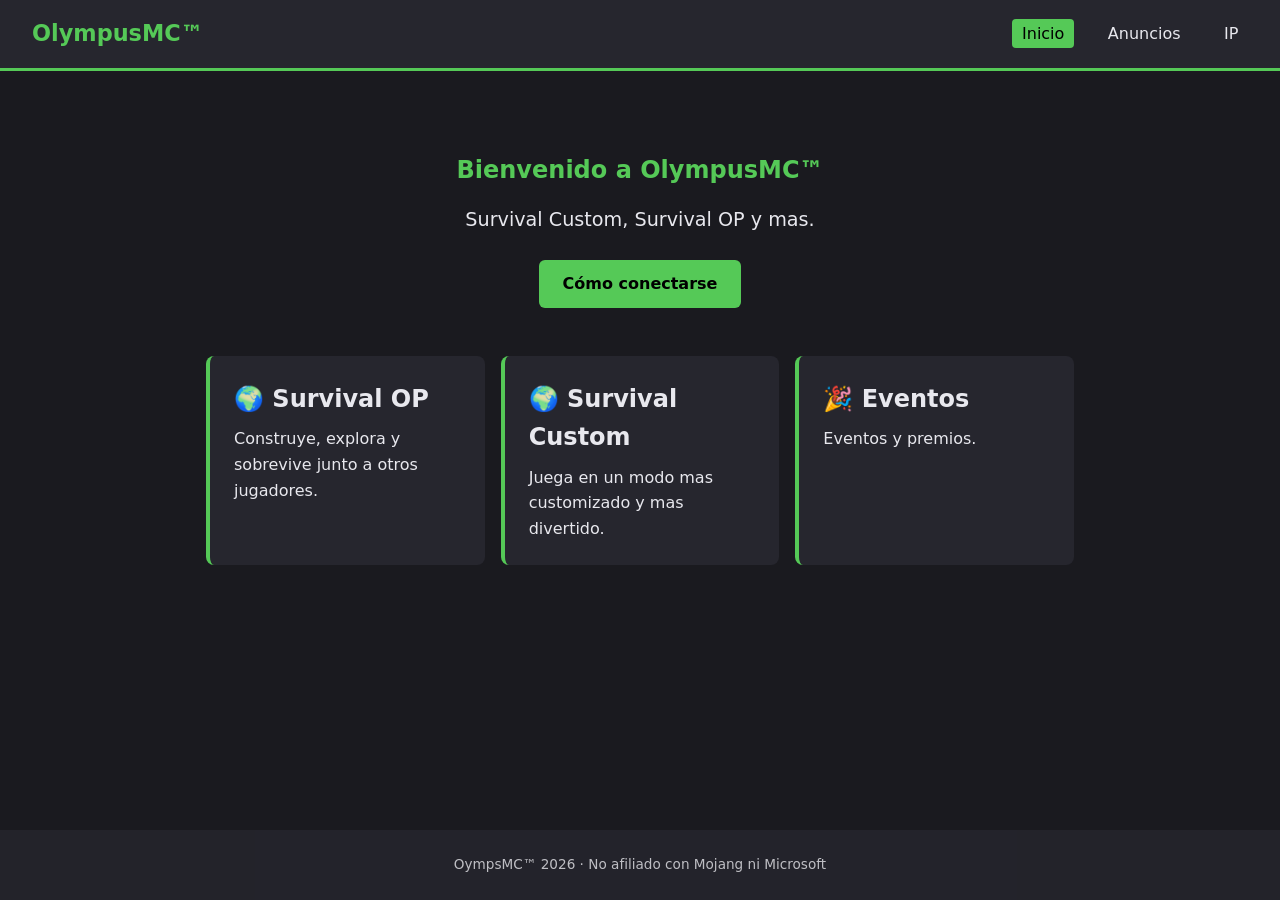
<file: docs/index.html>
<!DOCTYPE html>
<html lang="es">
<head>
    <meta charset="UTF-8">
    <meta name="viewport" content="width=device-width, initial-scale=1">
    <title>Inicio | Minecraft</title>
    <link rel="stylesheet" href="static/style.css">
</head>
<body>
    <header class="cabecera">
        <a class="logo" href="index.html">OlympusMC™</a>
        <nav>
            <a href="index.html" class="activo">Inicio</a>
            <a href="anuncios/index.html" class="">Anuncios</a>
            <a href="ip/index.html" class="">IP</a>
        </nav>
    </header>

    <main class="contenedor">
        
<section class="hero">
    <h1>Bienvenido a OlympusMC™</h1>
    <p>Survival Custom, Survival OP y mas.</p>
    <a class="boton" href="ip/index.html">Cómo conectarse</a>
</section>

<section class="tarjetas">
    <article class="tarjeta">
        <h2>🌍 Survival OP</h2>
        <p>Construye, explora y sobrevive junto a otros jugadores.</p>
    </article>
    <article class="tarjeta">
        <h2>🌍 Survival Custom</h2>
        <p>Juega en un modo mas customizado y mas divertido.</p>
    </article>
    <article class="tarjeta">
        <h2>🎉 Eventos</h2>
        <p>Eventos y premios.</p>
    </article>
</section>

    </main>

    <footer class="pie">
        <p>OympsMC™ 2026 · No afiliado con Mojang ni Microsoft</p>
    </footer>
</body>
</html>
</file>
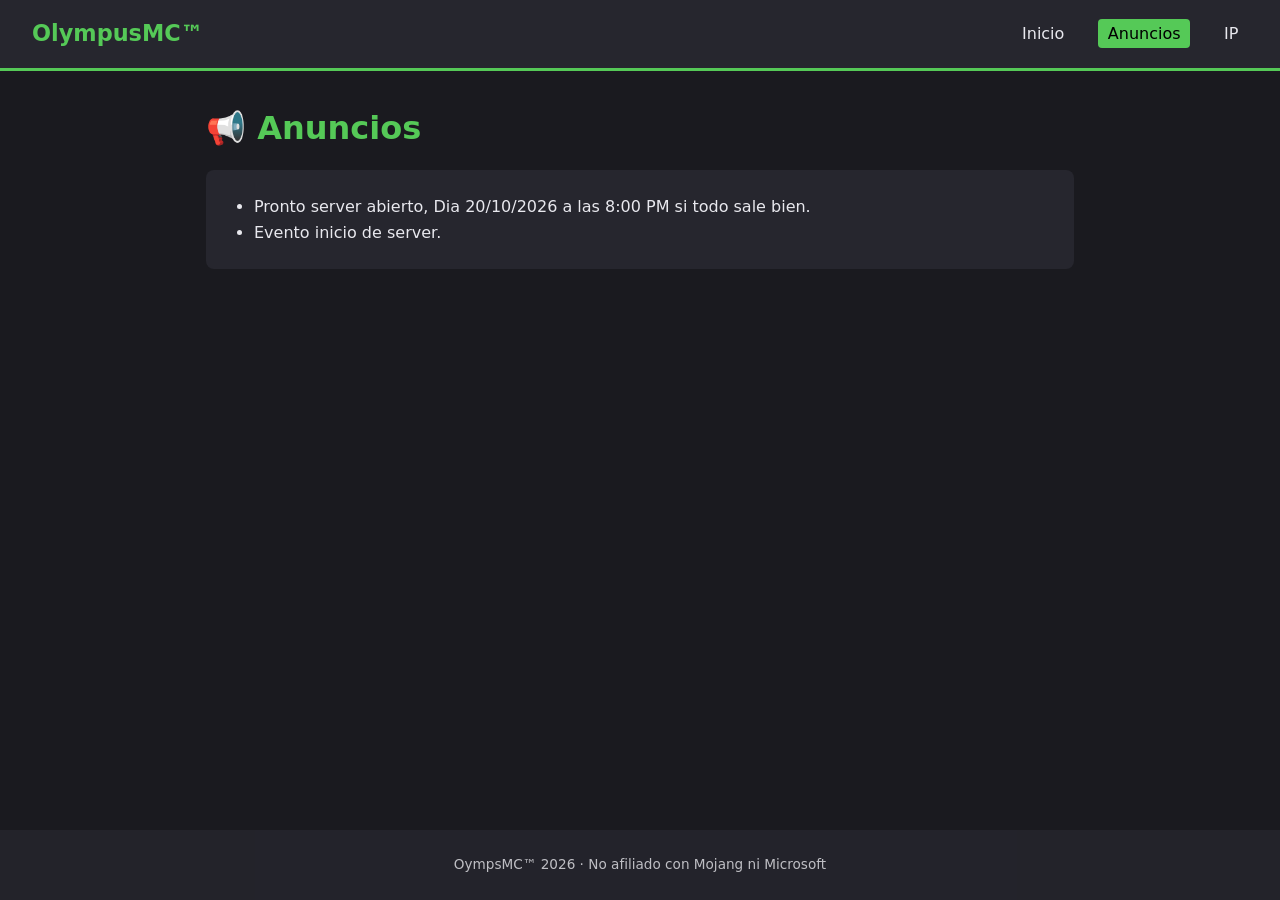
<file: docs/anuncios/index.html>
<!DOCTYPE html>
<html lang="es">
<head>
    <meta charset="UTF-8">
    <meta name="viewport" content="width=device-width, initial-scale=1">
    <title>Anuncios | Minecraft</title>
    <link rel="stylesheet" href="../static/style.css">
</head>
<body>
    <header class="cabecera">
        <a class="logo" href="../index.html">OlympusMC™</a>
        <nav>
            <a href="../index.html" class="">Inicio</a>
            <a href="index.html" class="activo">Anuncios</a>
            <a href="../ip/index.html" class="">IP</a>
        </nav>
    </header>

    <main class="contenedor">
        
<h1>📢 Anuncios</h1>
<div class="markdown">
    <ul>
<li>Pronto server abierto, Dia 20/10/2026 a las 8:00 PM si todo sale bien.</li>
<li>Evento inicio de server.</li>
</ul>
</div>

    </main>

    <footer class="pie">
        <p>OympsMC™ 2026 · No afiliado con Mojang ni Microsoft</p>
    </footer>
</body>
</html>
</file>
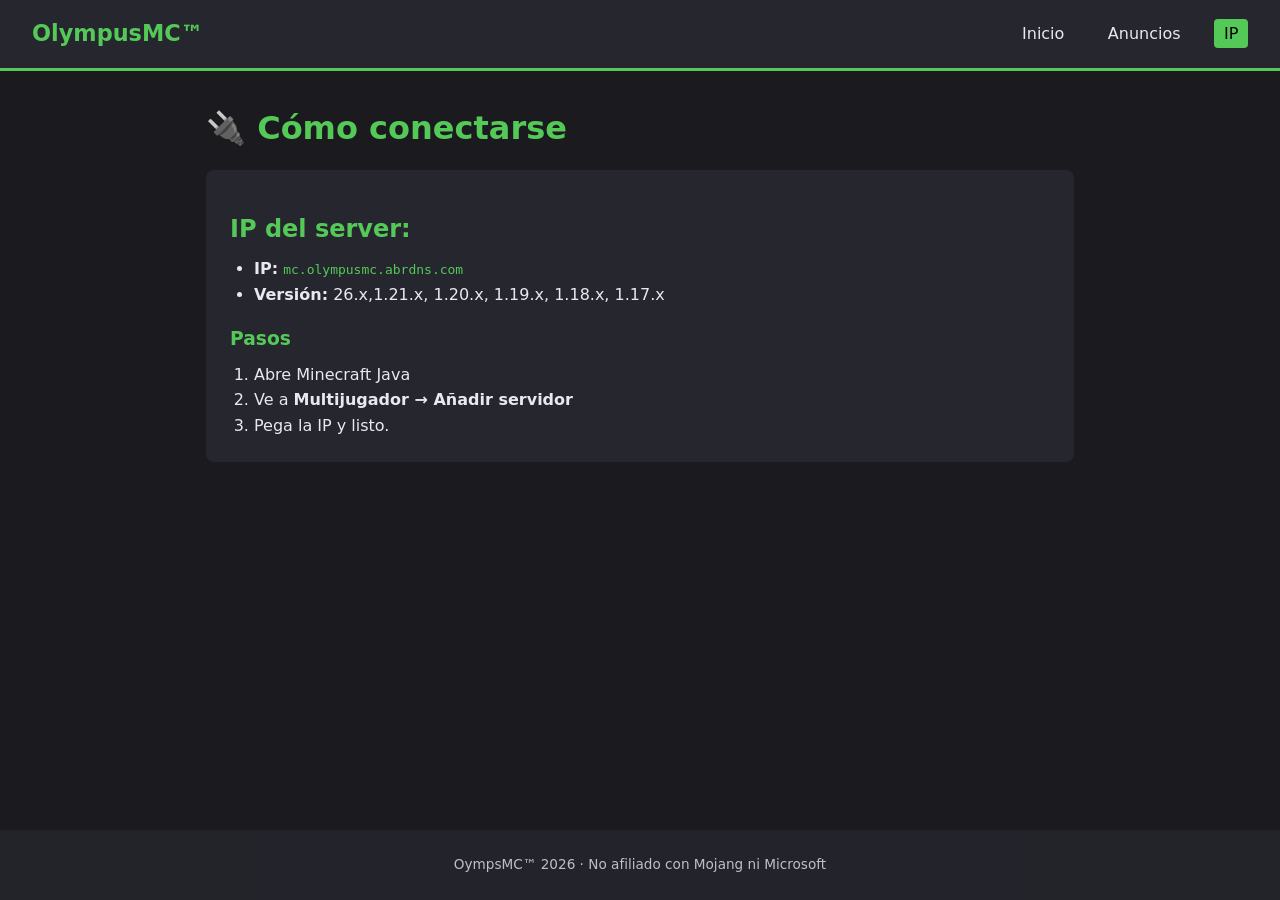
<file: docs/ip/index.html>
<!DOCTYPE html>
<html lang="es">
<head>
    <meta charset="UTF-8">
    <meta name="viewport" content="width=device-width, initial-scale=1">
    <title>IP | Minecraft</title>
    <link rel="stylesheet" href="../static/style.css">
</head>
<body>
    <header class="cabecera">
        <a class="logo" href="../index.html">OlympusMC™</a>
        <nav>
            <a href="../index.html" class="">Inicio</a>
            <a href="../anuncios/index.html" class="">Anuncios</a>
            <a href="index.html" class="activo">IP</a>
        </nav>
    </header>

    <main class="contenedor">
        
<h1>🔌 Cómo conectarse</h1>
<div class="markdown">
    <h2>IP del server:</h2>
<ul>
<li><strong>IP:</strong> <code onclick="navigator.clipboard.writeText(&quot;mc.olympusmc.abrdns.com&quot;); alert(&quot;Copiado al portapapeles.&quot;);" style="cursor: pointer;">mc.olympusmc.abrdns.com</code></li>
<li><strong>Versión:</strong> 26.x,1.21.x, 1.20.x, 1.19.x, 1.18.x, 1.17.x</li>
</ul>
<h3>Pasos</h3>
<ol>
<li>Abre Minecraft Java</li>
<li>Ve a <strong>Multijugador → Añadir servidor</strong></li>
<li>Pega la IP y listo.</li>
</ol>
</div>

    </main>

    <footer class="pie">
        <p>OympsMC™ 2026 · No afiliado con Mojang ni Microsoft</p>
    </footer>
</body>
</html>
</file>
<file: docs/static/style.css>
:root {
    --fondo: #1a1a1f;
    --panel: #26262e;
    --texto: #e8e8ee;
    --verde: #55c957;
    --verde-oscuro: #3a9a3c;
}

* { box-sizing: border-box; margin: 0; padding: 0; }

body {
    background: var(--fondo);
    color: var(--texto);
    font-family: system-ui, sans-serif;
    line-height: 1.6;
    min-height: 100vh;
    display: flex;
    flex-direction: column;
}

.cabecera {
    background: var(--panel);
    border-bottom: 3px solid var(--verde);
    padding: 1rem 2rem;
    display: flex;
    justify-content: space-between;
    align-items: center;
    flex-wrap: wrap;
    gap: 1rem;
}

.logo { color: var(--verde); font-size: 1.4rem; font-weight: bold; text-decoration: none; }

nav a {
    color: var(--texto);
    text-decoration: none;
    margin-left: 1.2rem;
    padding: 0.3rem 0.6rem;
    border-radius: 4px;
}
nav a:hover, nav a.activo { background: var(--verde); color: #000; }

.contenedor { flex: 1; max-width: 900px; width: 100%; margin: 2rem auto; padding: 0 1rem; }

h1 { margin-bottom: 1rem; color: var(--verde); }

.hero { text-align: center; padding: 3rem 1rem; }
.hero p { margin: 1rem 0 1.5rem; font-size: 1.2rem; }

.boton {
    display: inline-block;
    background: var(--verde);
    color: #000;
    padding: 0.7rem 1.5rem;
    border-radius: 6px;
    font-weight: bold;
    text-decoration: none;
}
.boton:hover { background: var(--verde-oscuro); }

.tarjetas { display: grid; grid-template-columns: repeat(auto-fit, minmax(240px, 1fr)); gap: 1rem; }
.tarjeta { background: var(--panel); padding: 1.5rem; border-radius: 8px; border-left: 4px solid var(--verde); }
.tarjeta h2 { margin-bottom: 0.5rem; }

.markdown { background: var(--panel); padding: 1.5rem; border-radius: 8px; }
.markdown h2, .markdown h3 { margin: 1rem 0 0.5rem; color: var(--verde); }
.markdown ul, .markdown ol { margin-left: 1.5rem; }
.markdown pre {
    background: #111;
    padding: 1rem;
    border-radius: 6px;
    overflow-x: auto;
    margin: 0.5rem 0;
}
.markdown code { color: var(--verde); font-family: monospace; }

.pie { text-align: center; padding: 1.5rem; background: var(--panel); font-size: 0.85rem; opacity: 0.8; }
</file>
